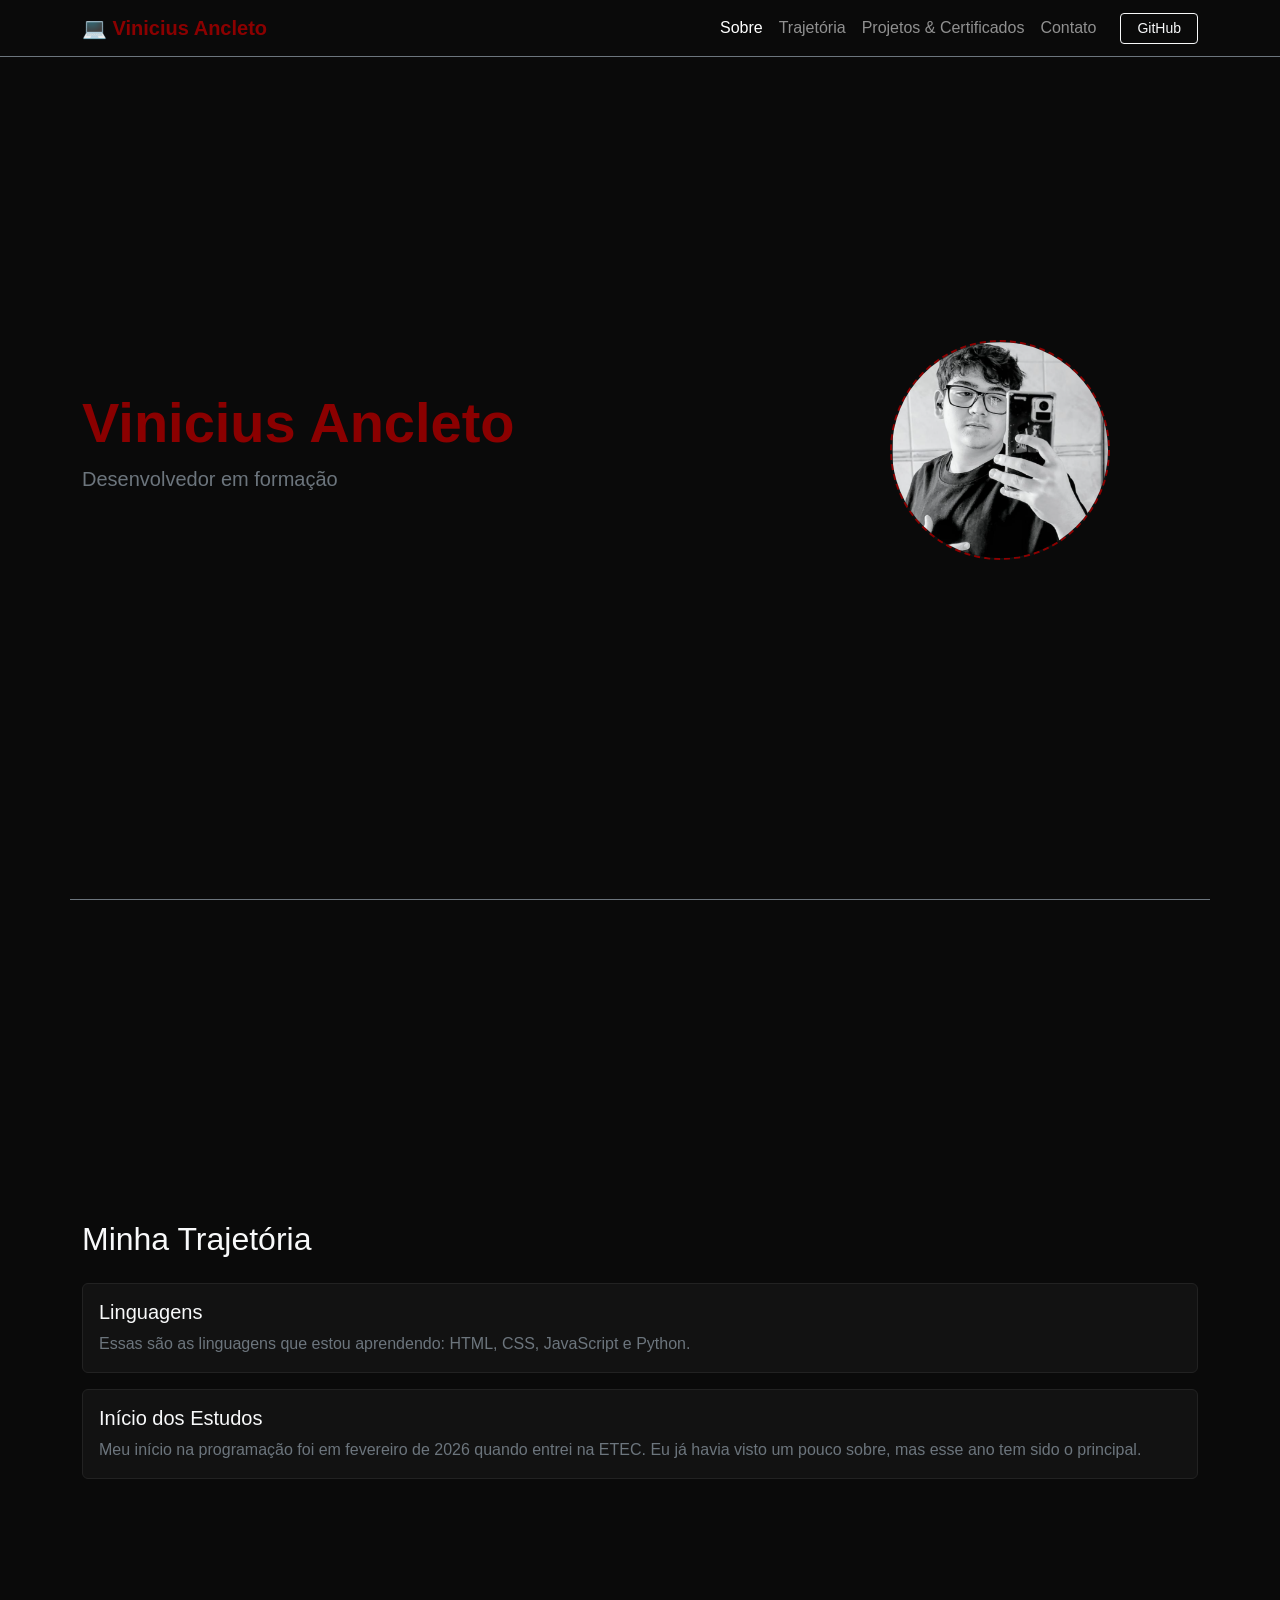
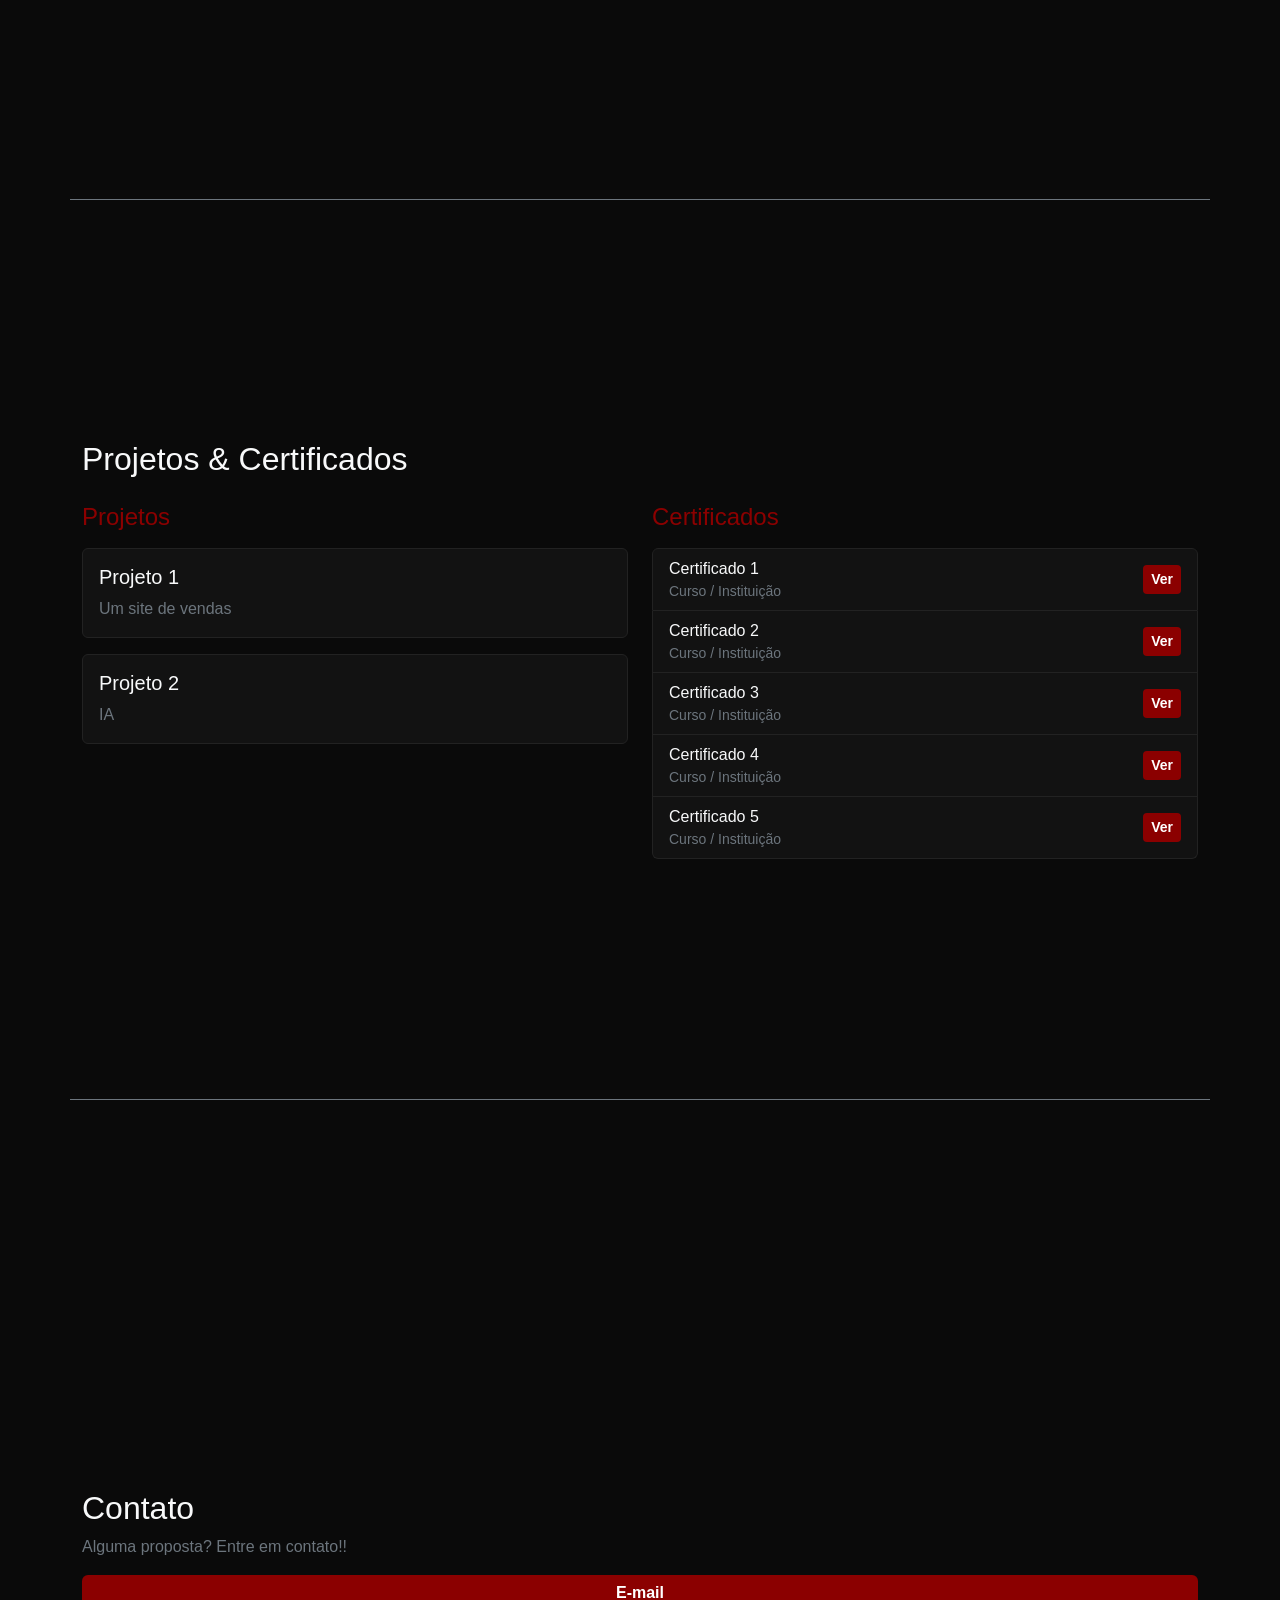
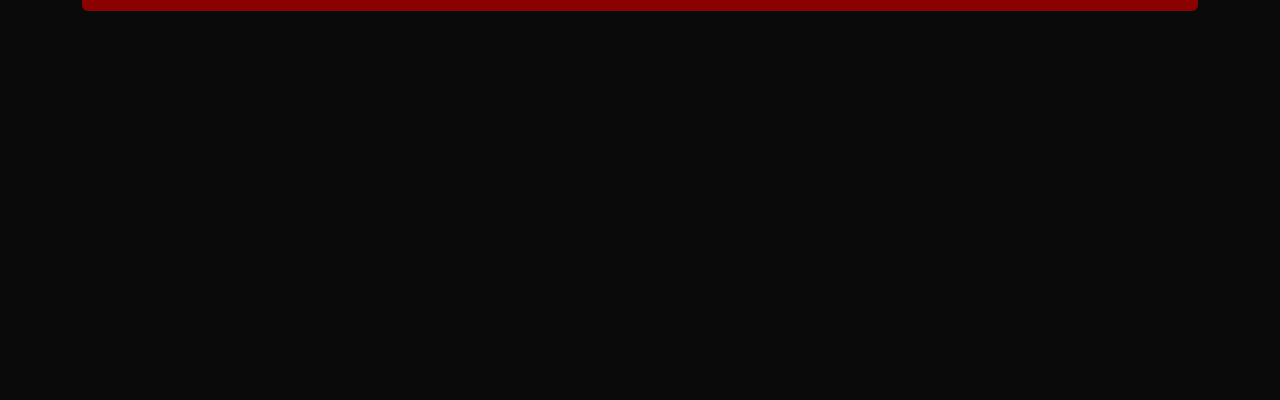
<file: index.html>
<!DOCTYPE html>
<html lang="pt-BR">
<head>
    <meta charset="UTF-8">
    <meta name="viewport" content="width=device-width, initial-scale=1.0">
    <title>Vinicius Ancleto</title>

    <link href="https://cdn.jsdelivr.net/npm/bootstrap@5.3.3/dist/css/bootstrap.min.css" rel="stylesheet">
    <link rel="stylesheet" href="style/style.css">
</head>
<body class="bg-dark text-light" data-bs-spy="scroll" data-bs-target="#nav" data-bs-offset="100">

    <nav id="nav" class="navbar navbar-expand-lg navbar-dark bg-dark fixed-top border-bottom border-secondary">
        <div class="container">
            <!-- Emoji adicionado na navbar-brand -->
            <a class="navbar-brand fw-bold custom-red" href="#sobre">💻 Vinicius Ancleto</a>
            
            <button class="navbar-toggler" type="button" data-bs-toggle="collapse" data-bs-target="#navbarNav" aria-controls="navbarNav" aria-expanded="false" aria-label="Alternar navegação">
                <span class="navbar-toggler-icon"></span>
            </button>

            <div class="collapse navbar-collapse" id="navbarNav">
                <ul class="navbar-nav ms-auto align-items-lg-center">
                    <li class="nav-item"><a class="nav-link" href="#sobre">Sobre</a></li>
                    <li class="nav-item"><a class="nav-link" href="#trajetoria">Trajetória</a></li>
                    <li class="nav-item"><a class="nav-link" href="#projetos">Projetos & Certificados</a></li>
                    <li class="nav-item"><a class="nav-link" href="#contato">Contato</a></li>
                    <!-- Link do GitHub adicionado no menu -->
                    <li class="nav-item ms-lg-3 mt-2 mt-lg-0">
                        <a class="btn btn-outline-light btn-sm px-3" href="https://github.com/Vinicius13337" target="_blank">GitHub</a>
                    </li>
                </ul>
            </div>
        </div>
    </nav>

    <section id="sobre" class="vh-100 d-flex align-items-center container border-bottom border-secondary">
        <div class="row w-100 align-items-center">
            <div class="col-lg-8">
                <h1 class="display-4 fw-bold custom-red">Vinicius Ancleto</h1>
                <p class="lead text-secondary">Desenvolvedor em formação</p>
            </div>
            <div class="col-lg-4 text-center mt-4 mt-lg-0">
                <div class="foto-circulo mx-auto">
                    <img src="foto.png" alt="Vinicius Ancleto">
                </div>
            </div>
        </div>
    </section>

    <section id="trajetoria" class="py-5 container border-bottom border-secondary min-vh-100 d-flex flex-column justify-content-center">
        <h2 class="mb-4">Minha Trajetória</h2>
        <div class="card bg-black border-secondary text-light p-3 mb-3">
            <h5>Linguagens</h5>
            <p class="text-secondary m-0">Essas são as linguagens que estou aprendendo: HTML, CSS, JavaScript e Python.</p>
        </div>
        <div class="card bg-black border-secondary text-light p-3">
            <h5>Início dos Estudos</h5>
            <p class="text-secondary m-0">Meu início na programação foi em fevereiro de 2026 quando entrei na ETEC. Eu já havia visto um pouco sobre, mas esse ano tem sido o principal.</p>
        </div>
    </section>

    <section id="projetos" class="py-5 container border-bottom border-secondary min-vh-100 d-flex flex-column justify-content-center">
        <h2 class="mb-4">Projetos & Certificados</h2>
        <div class="row g-4">

            <div class="col-md-6">
                <h4 class="custom-red mb-3">Projetos</h4>
                <div class="card bg-black border-secondary text-light p-3 mb-3">
                    <h5>Projeto 1</h5><p class="text-secondary m-0">Um site de vendas</p>
                </div>
                <div class="card bg-black border-secondary text-light p-3">
                    <h5>Projeto 2</h5><p class="text-secondary m-0">IA</p>
                </div>
            </div>
    
            <div class="col-md-6">
                <h4 class="custom-red mb-3">Certificados</h4>
                <ul class="list-group bg-black">
                    <li class="list-group-item bg-black text-light border-secondary d-flex justify-content-between align-items-center py-2">
                        <span>Certificado 1 <small class="text-secondary d-block">Curso / Instituição</small></span>
                        <a href="#" target="_blank" class="btn btn-sm custom-btn">Ver</a>
                    </li>
                    <li class="list-group-item bg-black text-light border-secondary d-flex justify-content-between align-items-center py-2">
                        <span>Certificado 2 <small class="text-secondary d-block">Curso / Instituição</small></span>
                        <a href="#" target="_blank" class="btn btn-sm custom-btn">Ver</a>
                    </li>
                    <li class="list-group-item bg-black text-light border-secondary d-flex justify-content-between align-items-center py-2">
                        <span>Certificado 3 <small class="text-secondary d-block">Curso / Instituição</small></span>
                        <a href="#" target="_blank" class="btn btn-sm custom-btn">Ver</a>
                    </li>
                    <li class="list-group-item bg-black text-light border-secondary d-flex justify-content-between align-items-center py-2">
                        <span>Certificado 4 <small class="text-secondary d-block">Curso / Instituição</small></span>
                        <a href="#" target="_blank" class="btn btn-sm custom-btn">Ver</a>
                    </li>
                    <li class="list-group-item bg-black text-light border-secondary d-flex justify-content-between align-items-center py-2">
                        <span>Certificado 5 <small class="text-secondary d-block">Curso / Instituição</small></span>
                        <a href="#" target="_blank" class="btn btn-sm custom-btn">Ver</a>
                    </li>
                </ul>
            </div>
        </div>
    </section>

    <section id="contato" class="vh-100 d-flex flex-column justify-content-center container">
        <h2 class="mb-2">Contato</h2>
        <p class="text-secondary">Alguma proposta? Entre em contato!!</p>
        <a href="mailto:seuemail@exemplo.com" class="btn custom-btn w-auto">E-mail</a>
    </section>

    <script src="https://cdn.jsdelivr.net/npm/bootstrap@5.3.3/dist/js/bootstrap.bundle.min.js"></script>
</body>
</html>
</file>
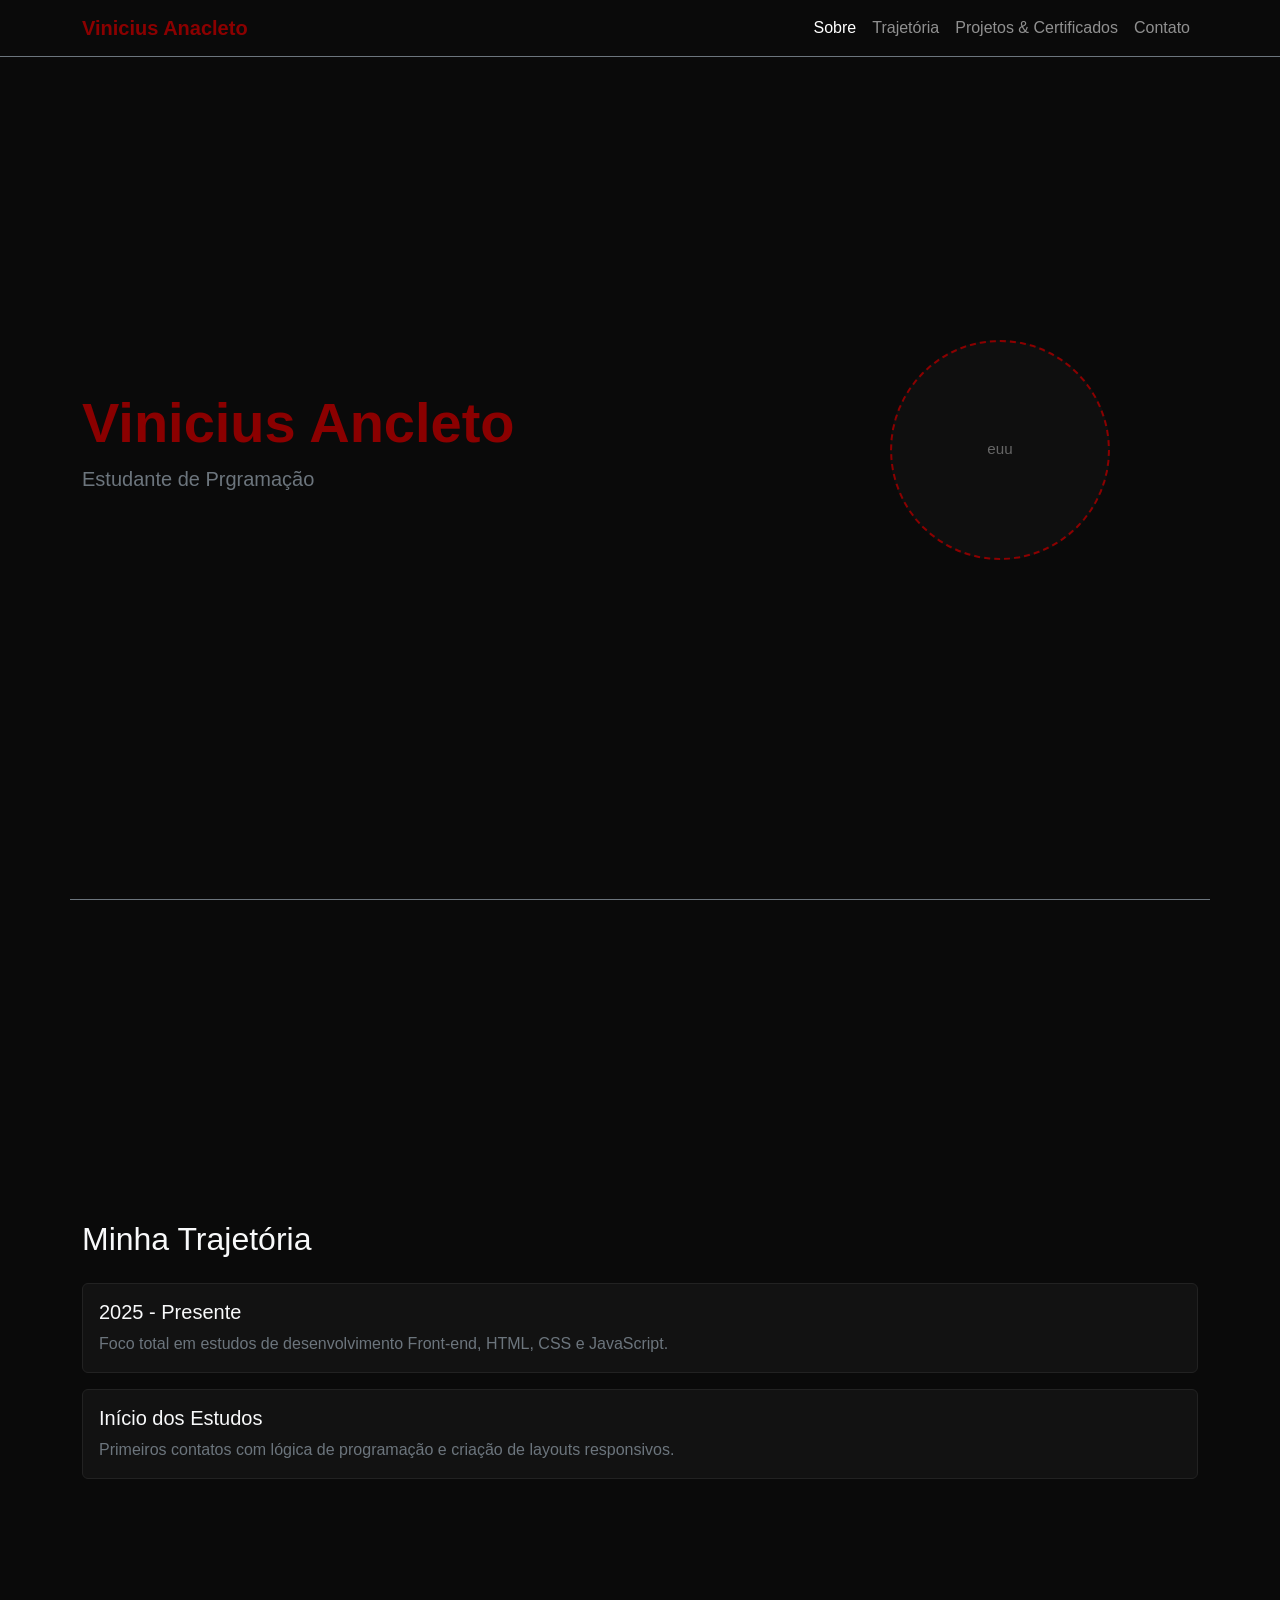
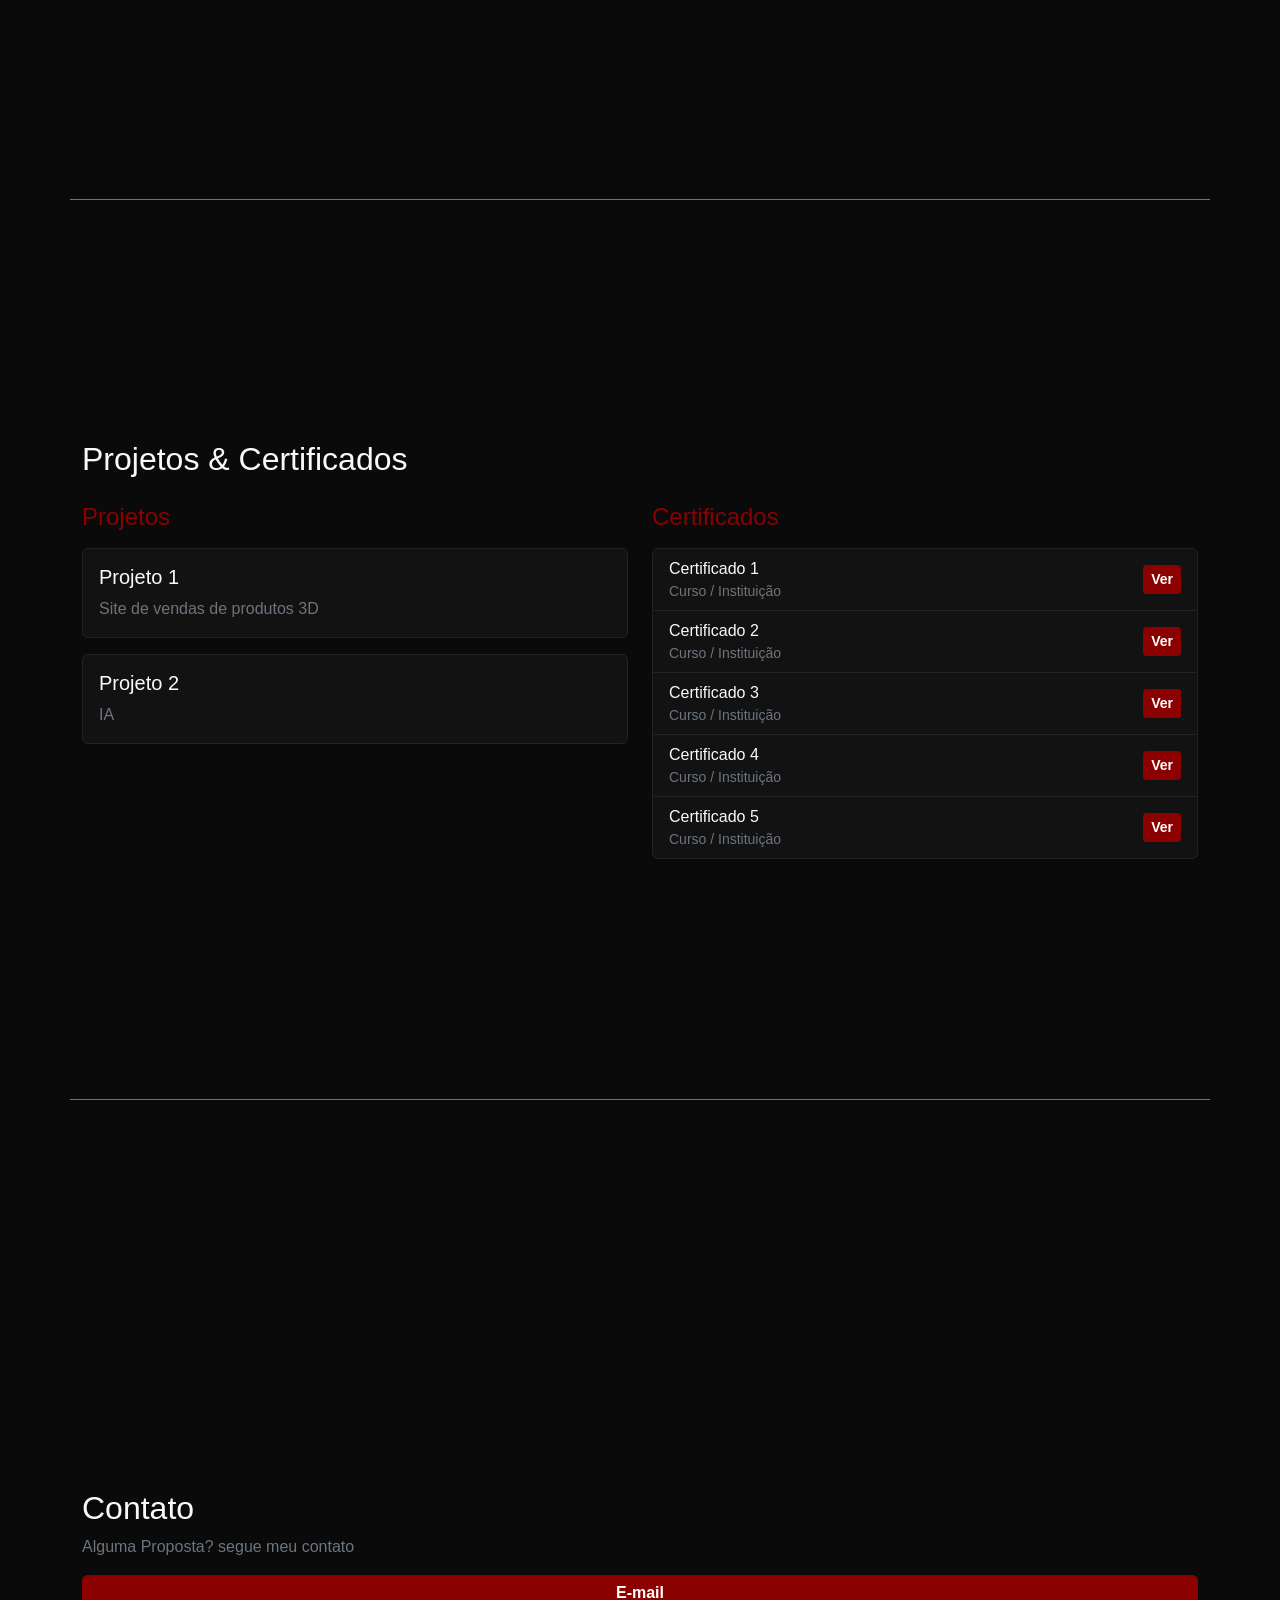
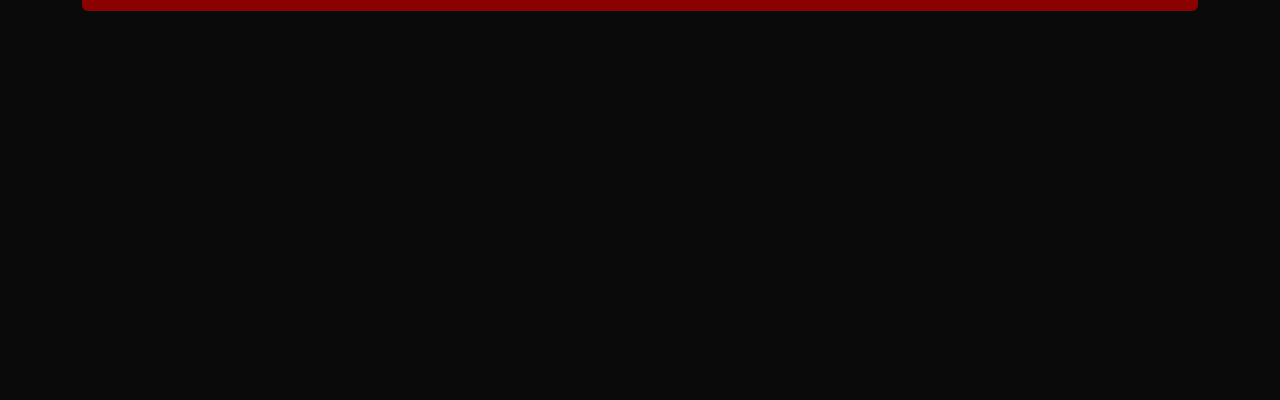
<file: portifolio.html>
<!DOCTYPE html>
<html lang="pt-BR">
<head>
    <meta charset="UTF-8">
    <meta name="viewport" content="width=device-width, initial-scale=1.0">
    <title>Vinicius Ancleto</title>
    <link href="https://cdn.jsdelivr.net/npm/bootstrap@5.3.3/dist/css/bootstrap.min.css" rel="stylesheet">
    <link rel="stylesheet" href="style/style.css">
</head>
<body class="bg-dark text-light" data-bs-spy="scroll" data-bs-target="#nav" data-bs-offset="100">

    <!-- Navbar -->
    <nav id="nav" class="navbar navbar-expand-lg navbar-dark bg-dark fixed-top border-bottom border-secondary">
        <div class="container">
            <a class="navbar-brand fw-bold custom-red" href="#sobre">Vinicius Anacleto</a>
            <ul class="navbar-nav ms-auto">
                <li class="nav-item"><a class="nav-link" href="#sobre">Sobre</a></li>
                <li class="nav-item"><a class="nav-link" href="#trajetoria">Trajetória</a></li>
                <li class="nav-item"><a class="nav-link" href="#projetos">Projetos & Certificados</a></li>
                <li class="nav-item"><a class="nav-link" href="#contato">Contato</a></li>
            </ul>
        </div>
    </nav>

    <!-- Sobre -->
    <section id="sobre" class="vh-100 d-flex align-items-center container border-bottom border-secondary">
        <div class="row w-100 align-items-center">
            <div class="col-lg-8">
                <h1 class="display-4 fw-bold custom-red">Vinicius Ancleto</h1>
                <p class="lead text-secondary">Estudante de Prgramação</p>
            </div>
            <div class="col-lg-4 text-center mt-4 mt-lg-0">
                <div class="foto-circulo mx-auto"><span>euu</span></div>
            </div>
        </div>
    </section>

    <!-- Trajetória -->
    <section id="trajetoria" class="py-5 container border-bottom border-secondary min-vh-100 d-flex flex-column justify-content-center">
        <h2 class="mb-4">Minha Trajetória</h2>
        <div class="card bg-black border-secondary text-light p-3 mb-3">
            <h5>2025 - Presente</h5>
            <p class="text-secondary m-0">Foco total em estudos de desenvolvimento Front-end, HTML, CSS e JavaScript.</p>
        </div>
        <div class="card bg-black border-secondary text-light p-3">
            <h5>Início dos Estudos</h5>
            <p class="text-secondary m-0">Primeiros contatos com lógica de programação e criação de layouts responsivos.</p>
        </div>
    </section>

    <section id="projetos" class="py-5 container border-bottom border-secondary min-vh-100 d-flex flex-column justify-content-center">
        <h2 class="mb-4">Projetos & Certificados</h2>
        <div class="row g-4">
            <div class="col-md-6">
                <h4 class="custom-red mb-3">Projetos</h4>
                <div class="card bg-black border-secondary text-light p-3 mb-3">
                    <h5>Projeto 1</h5><p class="text-secondary m-0">Site de vendas de produtos 3D</p>
                </div>
                <div class="card bg-black border-secondary text-light p-3">
                    <h5>Projeto 2</h5><p class="text-secondary m-0">IA </p>
                </div>
            </div>
          <div class="col-md-6">
                <h4 class="custom-red mb-3">Certificados</h4>
                <ul class="list-group bg-black">
                    <li class="list-group-item bg-black text-light border-secondary d-flex justify-content-between align-items-center py-2">
                        <span>Certificado 1 <small class="text-secondary d-block">Curso / Instituição</small></span>
                        <a href="#" target="_blank" class="btn btn-sm custom-btn">Ver</a>
                    </li>
                    <li class="list-group-item bg-black text-light border-secondary d-flex justify-content-between align-items-center py-2">
                        <span>Certificado 2 <small class="text-secondary d-block">Curso / Instituição</small></span>
                        <a href="#" target="_blank" class="btn btn-sm custom-btn">Ver</a>
                    </li>
                    <li class="list-group-item bg-black text-light border-secondary d-flex justify-content-between align-items-center py-2">
                        <span>Certificado 3 <small class="text-secondary d-block">Curso / Instituição</small></span>
                        <a href="#" target="_blank" class="btn btn-sm custom-btn">Ver</a>
                    </li>
                    <li class="list-group-item bg-black text-light border-secondary d-flex justify-content-between align-items-center py-2">
                        <span>Certificado 4 <small class="text-secondary d-block">Curso / Instituição</small></span>
                        <a href="#" target="_blank" class="btn btn-sm custom-btn">Ver</a>
                    </li>
                    <li class="list-group-item bg-black text-light border-secondary d-flex justify-content-between align-items-center py-2">
                        <span>Certificado 5 <small class="text-secondary d-block">Curso / Instituição</small></span>
                        <a href="#" target="_blank" class="btn btn-sm custom-btn">Ver</a>
                    </li>
                </ul>
            </div>
        </div>
    </section>

    <!-- Contato -->
    <section id="contato" class="vh-100 d-flex flex-column justify-content-center container">
        <h2 class="mb-2">Contato</h2>
        <p class="text-secondary">Alguma Proposta? segue meu contato</p>
        <a href="mailto:seuemail@exemplo.com" class="btn custom-btn w-auto">E-mail</a>
    </section>

    <script src="https://cdn.jsdelivr.net/npm/bootstrap@5.3.3/dist/js/bootstrap.bundle.min.js"></script>
</body>
</html
</file>
<file: style/style.css>
html {
    scroll-behavior: smooth;
}

body, .bg-dark, .navbar {
    background-color: #0a0a0a !important;
    font-family: 'Segoe UI', Tahoma, Geneva, Verdana, sans-serif;
}

.card, .list-group-item {
    background-color: #121212 !important;
    border-color: #222 !important;
}

.custom-red {
    color: #8b0000 !important;
}

.custom-btn {
    background-color: #8b0000 !important;
    color: #fff !important;
    font-weight: bold;
    border: none;
    transition: background-color 0.3s ease;
}

.custom-btn:hover {
    background-color: #a30000 !important;
    color: #fff !important;
}

.foto-circulo {
    width: 220px;
    height: 220px;
    background: #0f0f0f;
    border: 2px dashed #8b0000;
    border-radius: 50%;
    display: flex;
    align-items: center;
    justify-content: center;
    color: #666;
    font-size: 0.95rem;
    overflow: hidden;
}

.foto-circulo img {
    width: 100%;
    height: 100%;
    object-fit: cover;
}
</file>
